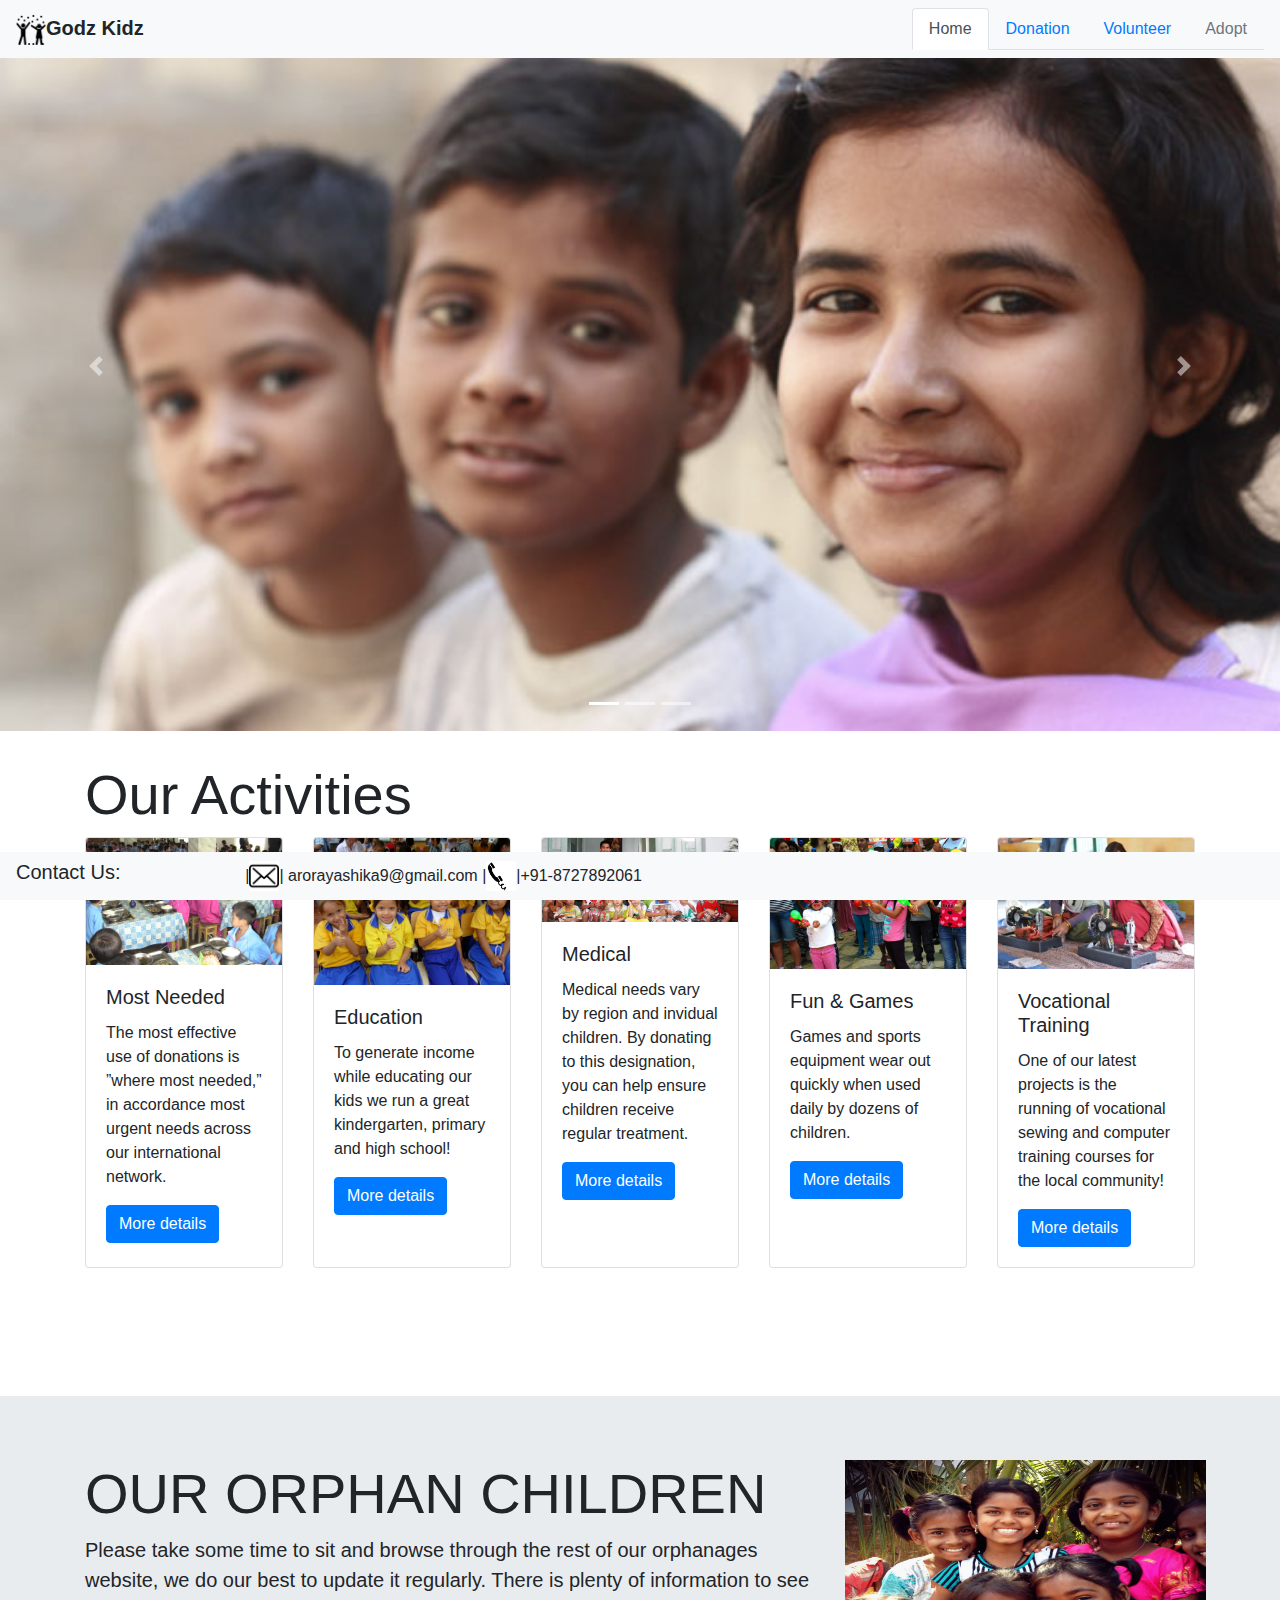
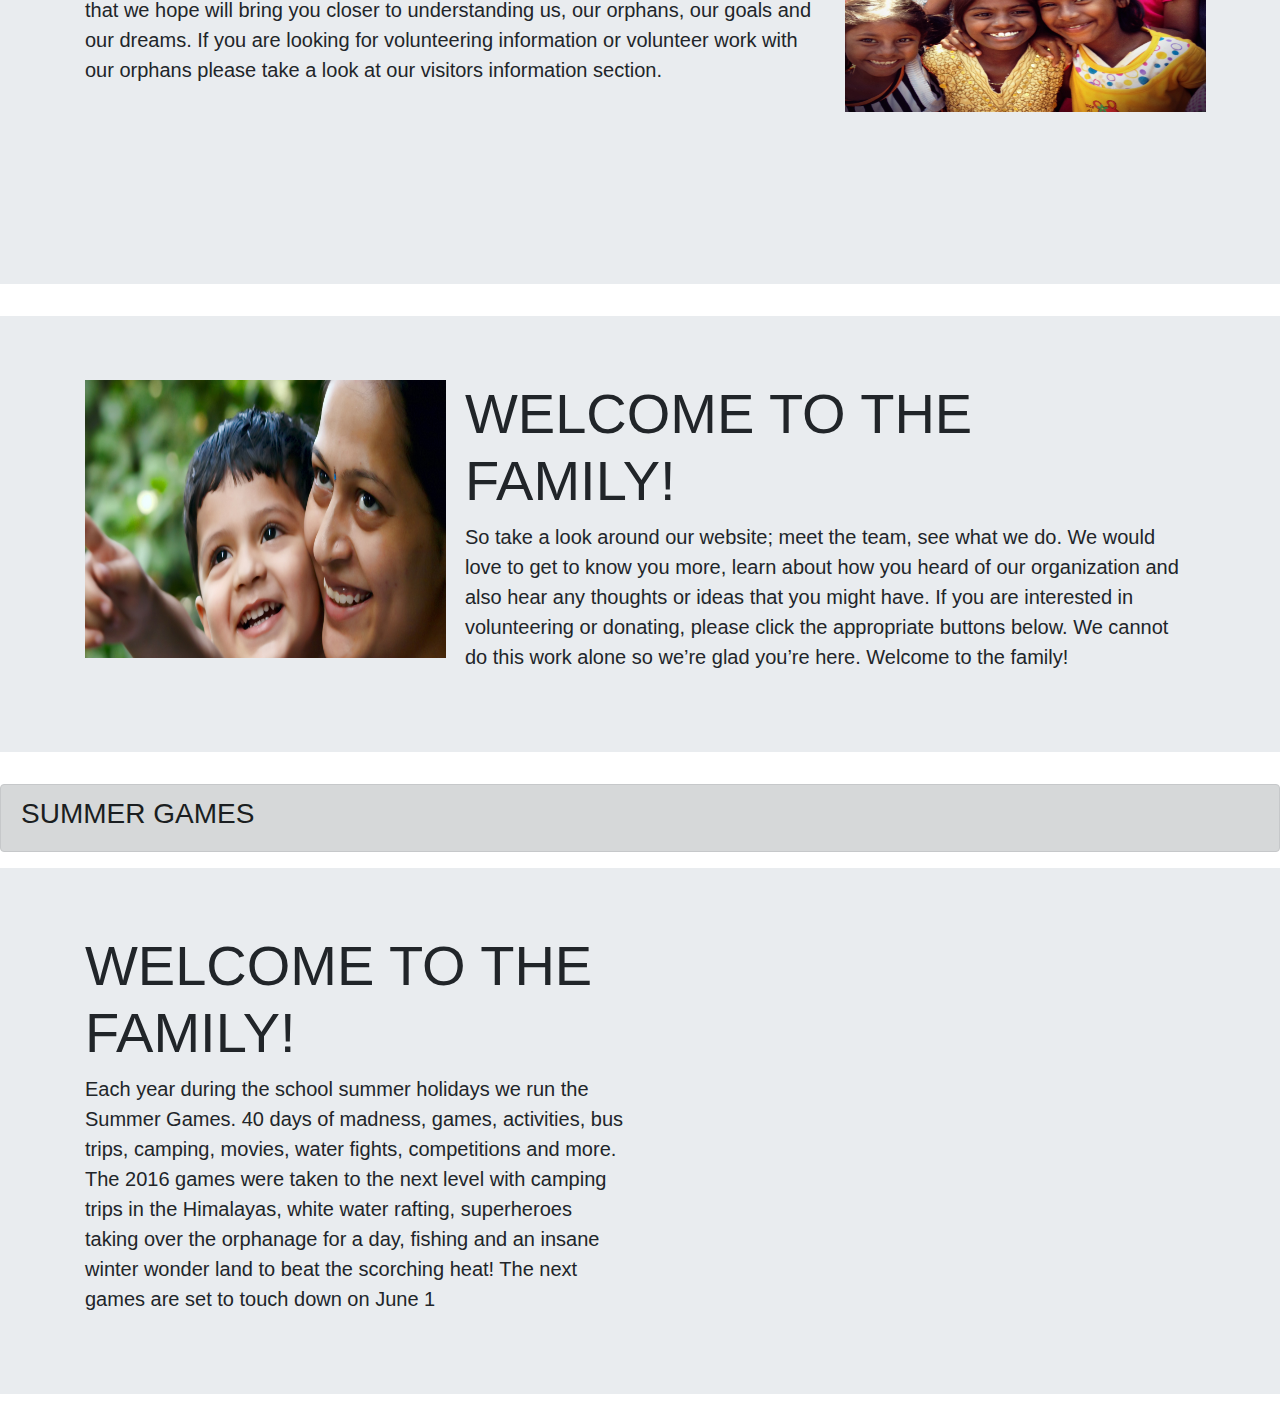
<file: index.html>
<!DOCTYPE html>
<html>
	<head>
		<meta charset="utf-8">
		<title>Godz Kidz</title>
		<link rel="stylesheet" href="https://maxcdn.bootstrapcdn.com/bootstrap/4.0.0/css/bootstrap.min.css" integrity="sha384-Gn5384xqQ1aoWXA+058RXPxPg6fy4IWvTNh0E263XmFcJlSAwiGgFAW/dAiS6JXm" crossorigin="anonymous">
	</head>
	<body>
		<div class="container">
			<nav class="navbar bg-light fixed-top">
		  	<a class="navbar-brand" >
	    		<img src="images/icon.png" width="30" height="30" alt="Kidz"><strong>Godz Kidz</strong>
	  		</a>
		  	<ul class="nav nav-tabs justify-content-end">
				  <li class="nav-item">
				    <a class="nav-link active" href="index.html">Home</a>
				  </li>
				  <li class="nav-item">
				    <a class="nav-link" href="#">Donation</a>
				  </li>
				  <li class="nav-item">
				    <a class="nav-link" href="#">Volunteer</a>
				  </li>
				  <li class="nav-item">
				    <a class="nav-link disabled" href="#">Adopt</a>
				  </li>
				</ul>
		</nav>
		</div>

		<div id="carouselExampleIndicators" class="carousel slide" data-ride="carousel" style="margin-bottom: 30px;">
  		<ol class="carousel-indicators">
    		<li data-target="#carouselExampleIndicators" data-slide-to="0" class="active"></li>
    		<li data-target="#carouselExampleIndicators" data-slide-to="1"></li>
    		<li data-target="#carouselExampleIndicators" data-slide-to="2"></li>
  		</ol>
  		<div class="carousel-inner">
    		<div class="carousel-item active">
      		<img class="d-block w-100" src="images/kidsbg.jpg" alt="First slide">
    		</div>
    		<div class="carousel-item">
      		<img class="d-block w-100" src="images/kidsbg1.jpg" alt="Second slide">
    		</div>
    		<div class="carousel-item">
      		<img class="d-block w-100" src="images/kidsbg2.jpg" alt="Third slide">
    		</div>
  		</div>
  		<a class="carousel-control-prev" href="#carouselExampleIndicators" role="button" data-slide="prev">
    		<span class="carousel-control-prev-icon" aria-hidden="true"></span>
    		<span class="sr-only">Previous</span>
  		</a>
  		<a class="carousel-control-next" href="#carouselExampleIndicators" role="button" data-slide="next">
    		<span class="carousel-control-next-icon" aria-hidden="true"></span>
    		<span class="sr-only">Next</span>
  		</a>
		</div>
	<div class="container "  style="margin-bottom: 10%">
		<h1 class="display-4">Our Activities</h1>
		<div class="card-deck">
  		<div class="card">
    		<img class="card-img-top" src="images/food.jpg" alt="food">
    		<div class="card-body">
      		<h5 class="card-title">Most Needed</h5>
      		<p class="card-text">The most effective use of donations is ”where most needed,”  in accordance  most urgent needs across our international network.</p>
      		<a href="#" class="btn btn-primary">More details</a>
    		</div>
  		</div>
  	<div class="card">
    	<img class="card-img-top" src="images/study.jpg" alt="Study">
    	<div class="card-body">
      	<h5 class="card-title">Education</h5>
      	<p class="card-text">To generate income while educating our kids we run a great kindergarten, primary and high school!</p>
      	<a href="#" class="btn btn-primary">More details</a>
    	</div>
  	</div>
  	<div class="card">
    	<img class="card-img-top" src="images/medical.png" alt="medical">
    	<div class="card-body">
      	<h5 class="card-title">Medical</h5>
      	<p class="card-text">Medical needs vary by region and invidual children. By donating to this designation, you can help ensure children receive regular treatment.</p>
      	<a href="#" class="btn btn-primary">More details</a>
    	</div>
  	</div>
		<div class="card">
    	<img class="card-img-top" src="images/games.jpg" alt="Games">
    	<div class="card-body">
      	<h5 class="card-title">Fun & Games</h5>
      	<p class="card-text">Games and sports equipment wear out quickly when used daily by dozens of children.</p> 
      	<a href="#" class="btn btn-primary">More details</a>
    	</div>
  	</div>
			<div class="card">
    		<img class="card-img-top" src="images/vocational.jpg" alt="Training">
    		<div class="card-body">
	      	<h5 class="card-title">Vocational Training</h5>
	      	<p class="card-text">One of our latest projects is the running of vocational sewing and computer training courses for the local community!</p>
	        <a href="#" class="btn btn-primary">More details</a>
    		</div>
  		</div>
		</div>
	</div>
	<div class="jumbotron jumbotron-fluid">
	  <div class="container">
	  	<div class="row">
  			<div class="col-sm-8 ">
    			<h1 class="display-4">OUR ORPHAN CHILDREN</h1>
    			<p class="lead">Please take some time to sit and browse through the rest of our orphanages website, we do our best to update it regularly. There is plenty of information to see that we hope will bring you closer to understanding us, our orphans, our goals and our dreams. If you are looking for volunteering information or volunteer work with our orphans please take a look at our visitors information section.</p>
  			</div>
    		<div class="col-sm-4 ">
    			<img src="images/orphans.jpg" height="70%" width="103%">
    		</div>
  		</div>
		</div>
	</div>	
	<div class="jumbotron jumbotron-fluid">
  	<div class="container">
  		<div class="row">
  			<div class="col-sm-4 ">
  				<img src="images/family.jpg" height="90%" width="103%">
  			</div>
  			<div class="col-sm-8 ">
    			<h1 class="display-4">WELCOME TO THE FAMILY!</h1>
    			<p class="lead">So take a look around our website; meet the team, see what we do. We would love to get to know you more, learn about how you heard of our organization and also hear any thoughts or ideas that you might have. If you are interested in volunteering or donating, please click the appropriate buttons below. We cannot do this work alone so we’re glad you’re here. Welcome to the family!</p>
  			</div>
  		</div>
		</div>	
	</div>
	<div class="alert alert-dark" role="alert">
  	<h3 class="display-5">SUMMER GAMES</h3>
	</div>
	<div class="jumbotron jumbotron-fluid">
  	<div class="container">
  		<div class="row">
  			<div class="col-sm-6 ">
    			<h1 class="display-4">WELCOME TO THE FAMILY!</h1>
    			<p class="lead">Each year during the school summer holidays we run the Summer Games. 40 days of madness, games, activities, bus trips, camping, movies, water fights, competitions and more. The 2016 games were taken to the next level with camping trips in the Himalayas, white water rafting, superheroes taking over the orphanage for a day, fishing and an insane winter wonder land to beat the scorching heat! The next games are set to touch down on June 1</p>
  			</div> 
  			<div class="col-sm-6 ">
  				<iframe width="562" height="328" src="https://www.youtube.com/embed/EDE8U3eb8PA" frameborder="0" allow="autoplay; encrypted-media" allowfullscreen></iframe>
  			</div>
 			 </div>
		</div>
		<nav class="navbar navbar-expand-sm bg-light navbar-dark fixed-bottom">
			<h5 class="display-5" style="margin-right: 10%">Contact Us:</h5>|
			<img src="images/mail.png" height="30px" width="30px">| arorayashika9@gmail.com |
			<img src="images/tele.png" height="30px" width="30px">|+91-8727892061
		</nav>
		<script src="https://code.jquery.com/jquery-3.2.1.slim.min.js" integrity="sha384-KJ3o2DKtIkvYIK3UENzmM7KCkRr/rE9/Qpg6aAZGJwFDMVNA/GpGFF93hXpG5KkN" crossorigin="anonymous"></script>
		<script src="https://cdnjs.cloudflare.com/ajax/libs/popper.js/1.12.9/umd/popper.min.js" integrity="sha384-ApNbgh9B+Y1QKtv3Rn7W3mgPxhU9K/ScQsAP7hUibX39j7fakFPskvXusvfa0b4Q" crossorigin="anonymous"></script>
		<script src="https://maxcdn.bootstrapcdn.com/bootstrap/4.0.0/js/bootstrap.min.js" integrity="sha384-JZR6Spejh4U02d8jOt6vLEHfe/JQGiRRSQQxSfFWpi1MquVdAyjUar5+76PVCmYl" crossorigin="anonymous"></script>
	</body>
</html>
</file>
